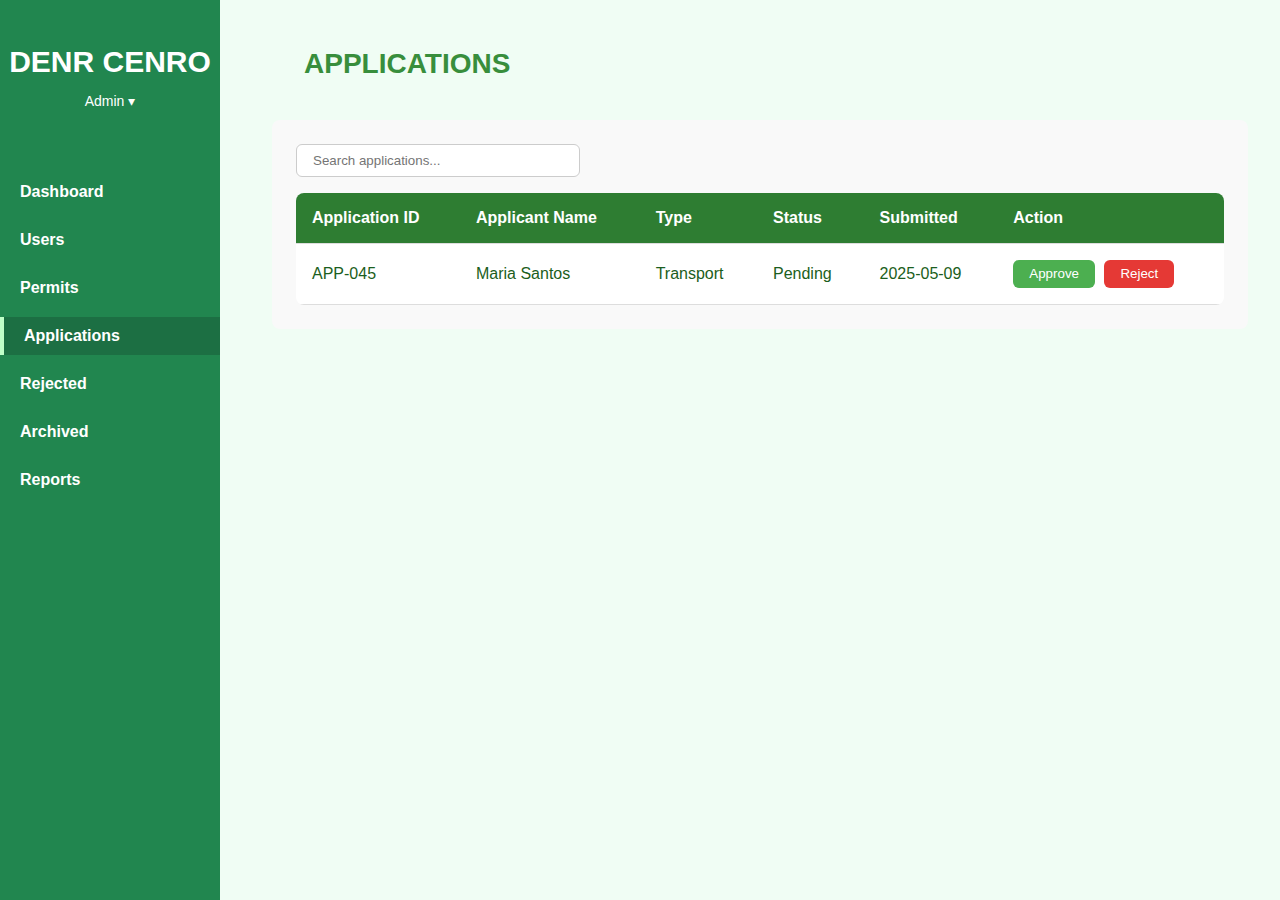
<file: applications.html>
<!DOCTYPE html>
<html lang="en">
<head>
  <meta charset="UTF-8" />
  <meta name="viewport" content="width=device-width, initial-scale=1.0"/>
  <title>Applications - Permit Verification System</title>
  <link rel="stylesheet" href="css/applications.css" />
</head>
<body>
 <div class="container">
    <aside class="sidebar">
  <div class="logo">
    <h2>DENR CENRO<br>  
    <div class="admin-dropdown">
      <button class="dropdown-toggle">Admin ▾</button>
      <div class="dropdown-content">
        <a href="profile.html">My Profile</a>
        <a href="login.html">Log Out</a>
      </div>
    </div></h2>
  </div>

  <nav class="sidebar-nav">
    <ul>
      <li><a href="admin-dashboard.html">Dashboard</a></li>
      <li><a href="users.html">Users</a></li>
      <li><a href="permits.html">Permits</a></li>
      <li><a href="#" class="active">Applications</a></li>
      <li><a href="rejected.html">Rejected</a></li>
      <li><a href="archived.html">Archived</a></li>
      <li><a href="reports.html">Reports</a></li>
    </ul>
  </nav>
</aside>

    <main class="dashboard">
      <div class="dashboard-header">
        <div class="logo-title">
          <h1>APPLICATIONS</h1>
        </div>
      </div>

      <section class="content">
        <div class="actions">
          <input type="text" placeholder="Search applications..." class="search-bar">
        </div>

        <table class="applications-table">
          <thead>
            <tr>
              <th>Application ID</th>
              <th>Applicant Name</th>
              <th>Type</th>
              <th>Status</th>
              <th>Submitted</th>
              <th>Action</th>
            </tr>
          </thead>
          <tbody>
            <tr>
              <td>APP-045</td>
              <td>Maria Santos</td>
              <td>Transport</td>
              <td>Pending</td>
              <td>2025-05-09</td>
              <td>
                <button class="approve-btn">Approve</button>
                <button class="reject-btn">Reject</button>
              </td>
            </tr>
            <!-- More rows -->
          </tbody>
        </table>
      </section>
    </main>
  </div>
</body>
</html>
</file>
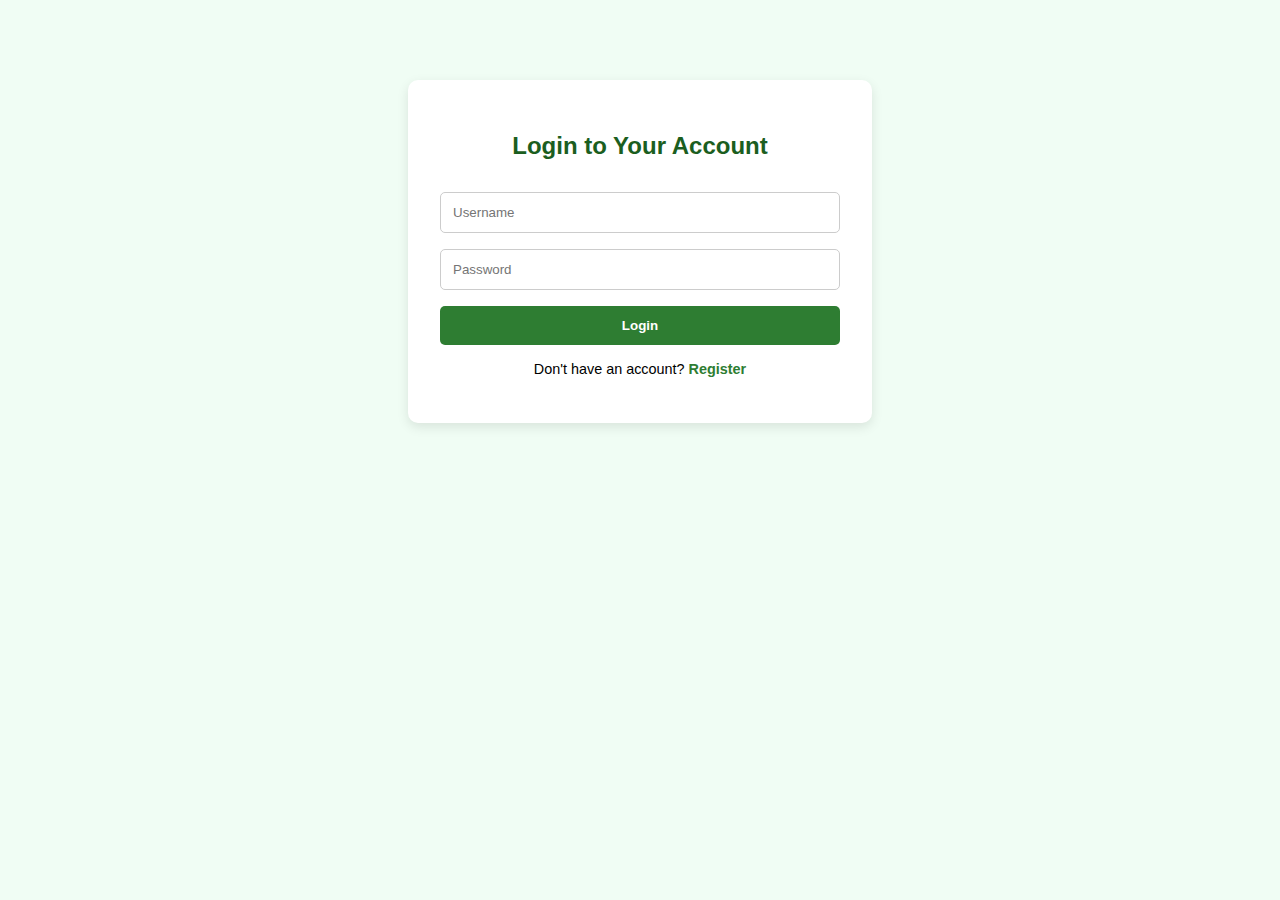
<file: login.html>
<!DOCTYPE html>
<html lang="en">
<head>
  <meta charset="UTF-8" />
  <meta name="viewport" content="width=device-width, initial-scale=1.0"/>
  <title>Login - Permit Verification System</title>
  <link rel="stylesheet" href="css/login.css" />
</head>
<body>
  <div class="auth-container">
    <h2>Login to Your Account</h2>
    <form action="login.php" method="POST">
      <input type="text" name="username" placeholder="Username" required />
      <input type="password" name="password" placeholder="Password" required />
      <button type="submit">Login</button>
      <p class="link-text">Don't have an account? <a href="register.html">Register</a></p>
    </form>
  </div>

  <!-- JavaScript file -->
  <script src="js/login.js"></script>
</body>
</html>
</file>
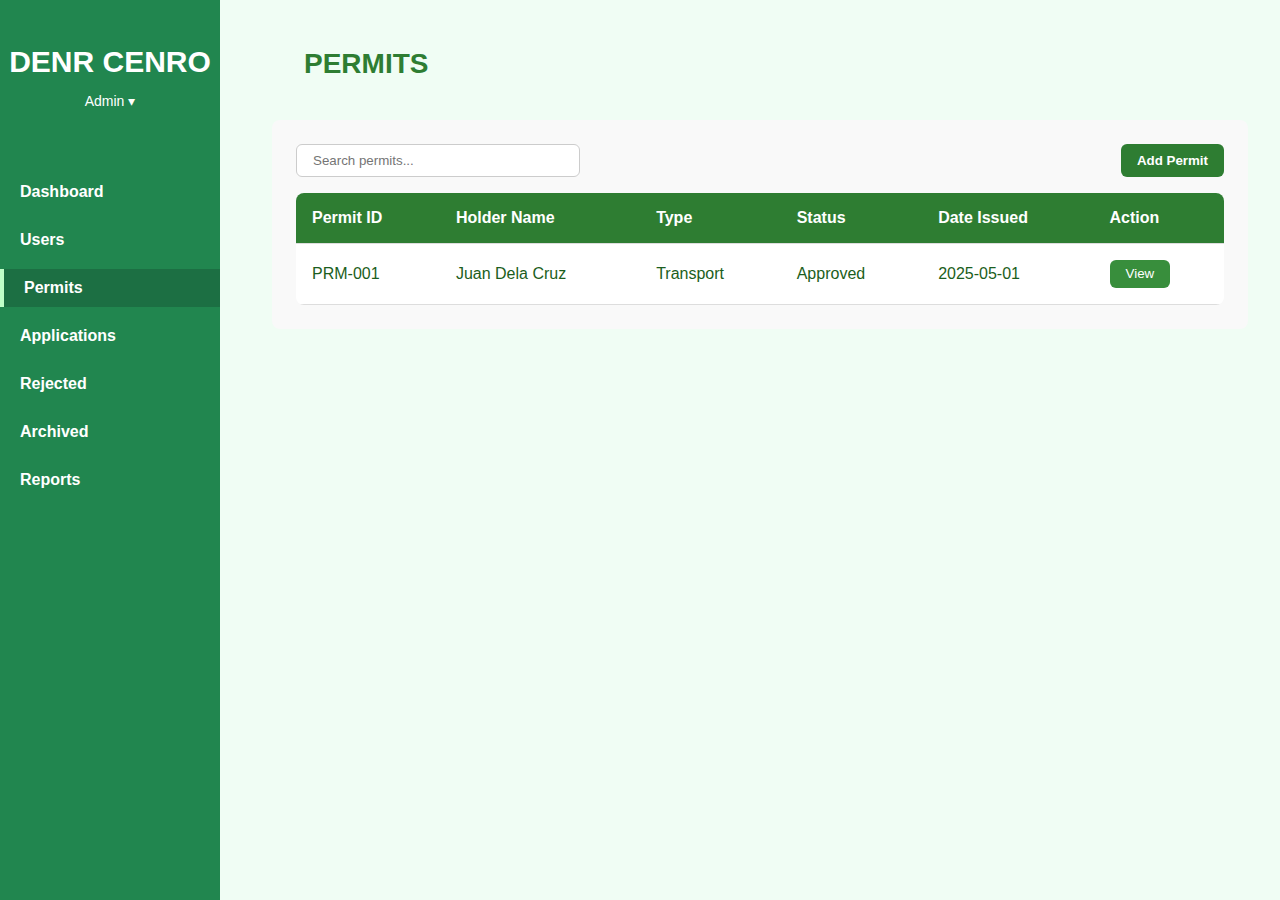
<file: permits.html>
<!DOCTYPE html>
<html lang="en">
<head>
  <meta charset="UTF-8" />
  <meta name="viewport" content="width=device-width, initial-scale=1.0"/>
  <title>Permits - Permit Verification System</title>
  <link rel="stylesheet" href="css/permits.css" />
</head>
<body>
 <div class="container">
    <aside class="sidebar">
  <div class="logo">
    <h2>DENR CENRO<br>  
    <div class="admin-dropdown">
      <button class="dropdown-toggle">Admin ▾</button>
      <div class="dropdown-content">
        <a href="profile.html">My Profile</a>
        <a href="login.html">Log Out</a>
      </div>
    </div></h2>
  </div>

  <nav class="sidebar-nav">
    <ul>
      <li><a href="admin-dashboard.html">Dashboard</a></li>
      <li><a href="users.html">Users</a></li>
      <li><a href="#" class="active" >Permits</a></li>
      <li><a href="applications.html">Applications</a></li>
      <li><a href="rejected.html">Rejected</a></li>
      <li><a href="archived.html">Archived</a></li>
      <li><a href="reports.html">Reports</a></li>
    </ul>
  </nav>
</aside>

    <main class="dashboard">
      <div class="dashboard-header">
        <div class="logo-title">
          <h1>PERMITS</h1>
        </div>
      </div>

      <section class="content">
        <div class="actions">
          <input type="text" placeholder="Search permits..." class="search-bar">
          <button class="add-btn">Add Permit</button>
        </div>

        <table class="permits-table">
          <thead>
            <tr>
              <th>Permit ID</th>
              <th>Holder Name</th>
              <th>Type</th>
              <th>Status</th>
              <th>Date Issued</th>
              <th>Action</th>
            </tr>
          </thead>
          <tbody>
            <tr>
              <td>PRM-001</td>
              <td>Juan Dela Cruz</td>
              <td>Transport</td>
              <td>Approved</td>
              <td>2025-05-01</td>
              <td><button class="view-btn">View</button></td>
            </tr>
            <!-- More rows dynamically -->
          </tbody>
        </table>
      </section>
    </main>
  </div>
</body>
</html>
</file>
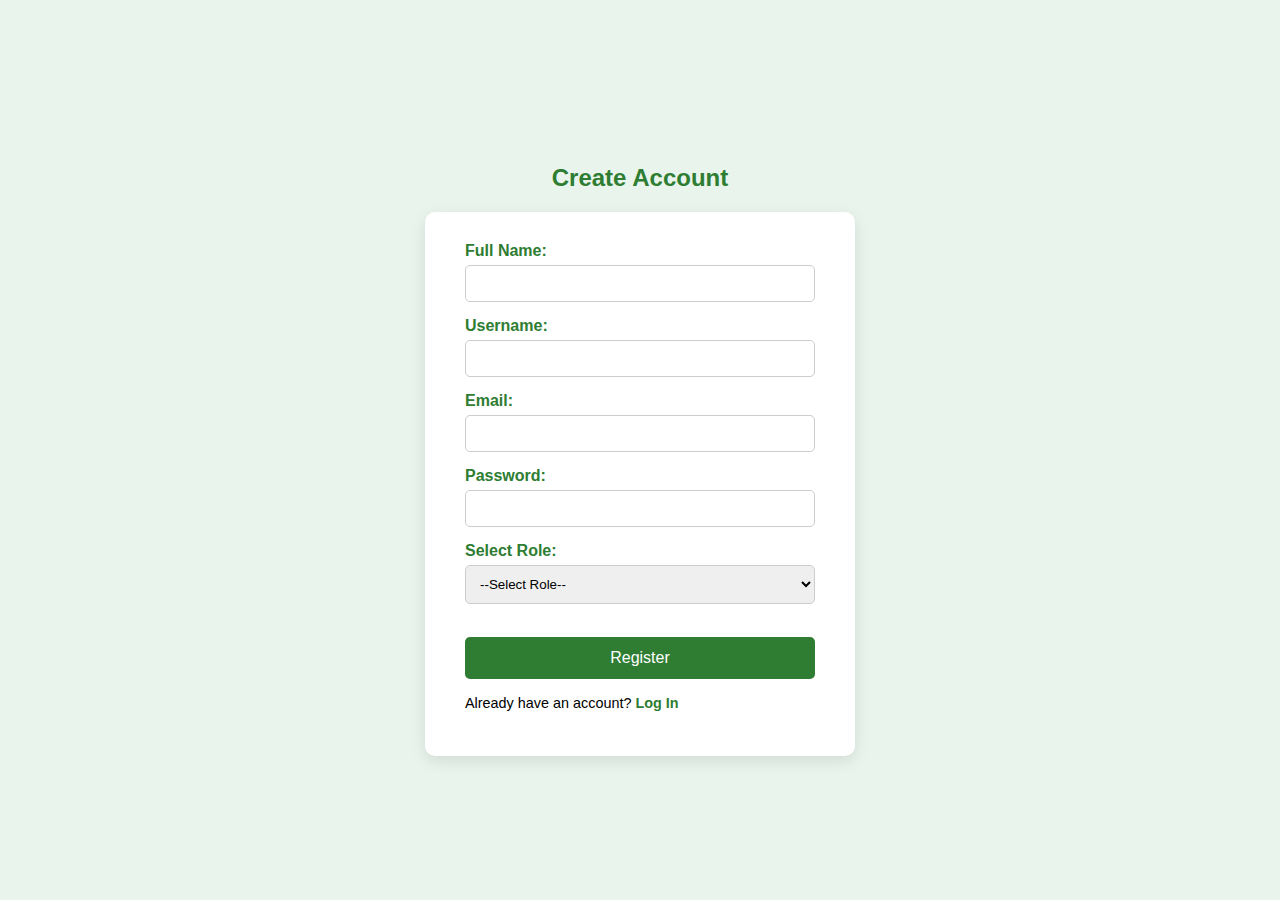
<file: register.html>
<!DOCTYPE html>
<html lang="en">
<head>
  <meta charset="UTF-8" />
  <meta name="viewport" content="width=device-width, initial-scale=1.0"/>
  <title>Register - Permit Verification System</title>
  <link rel="stylesheet" href="css/register.css" />
</head>
<body>
  <div class="auth-container">
    <h2>Create Account</h2>
    <form action="reg.php" method="POST">
    <label for="full_name">Full Name:</label>
    <input type="text" name="full_name" required>

    <label for="username">Username:</label>
    <input type="text" name="username" required>

    <label for="email">Email:</label><br>
    <input type="email" name="email" required>

    <label for="password">Password:</label>
    <input type="password" name="password" required>

    <label for="role">Select Role:</label><br>
    <select name="role" required>
      <option value="">--Select Role--</option>
      <option value="admin">Admin</option>
      <option value="user">User</option>
      <option value="verifier">Verifier</option>
    </select><br><br>

    <button type="submit">Register</button>

    <p class="link-text">Already have an account? <a href="login.html">Log In</a></p>
  </form>
  </div>

  <!-- JavaScript file -->
  <script src="js/register.js"></script>
</body>
</html>
</file>
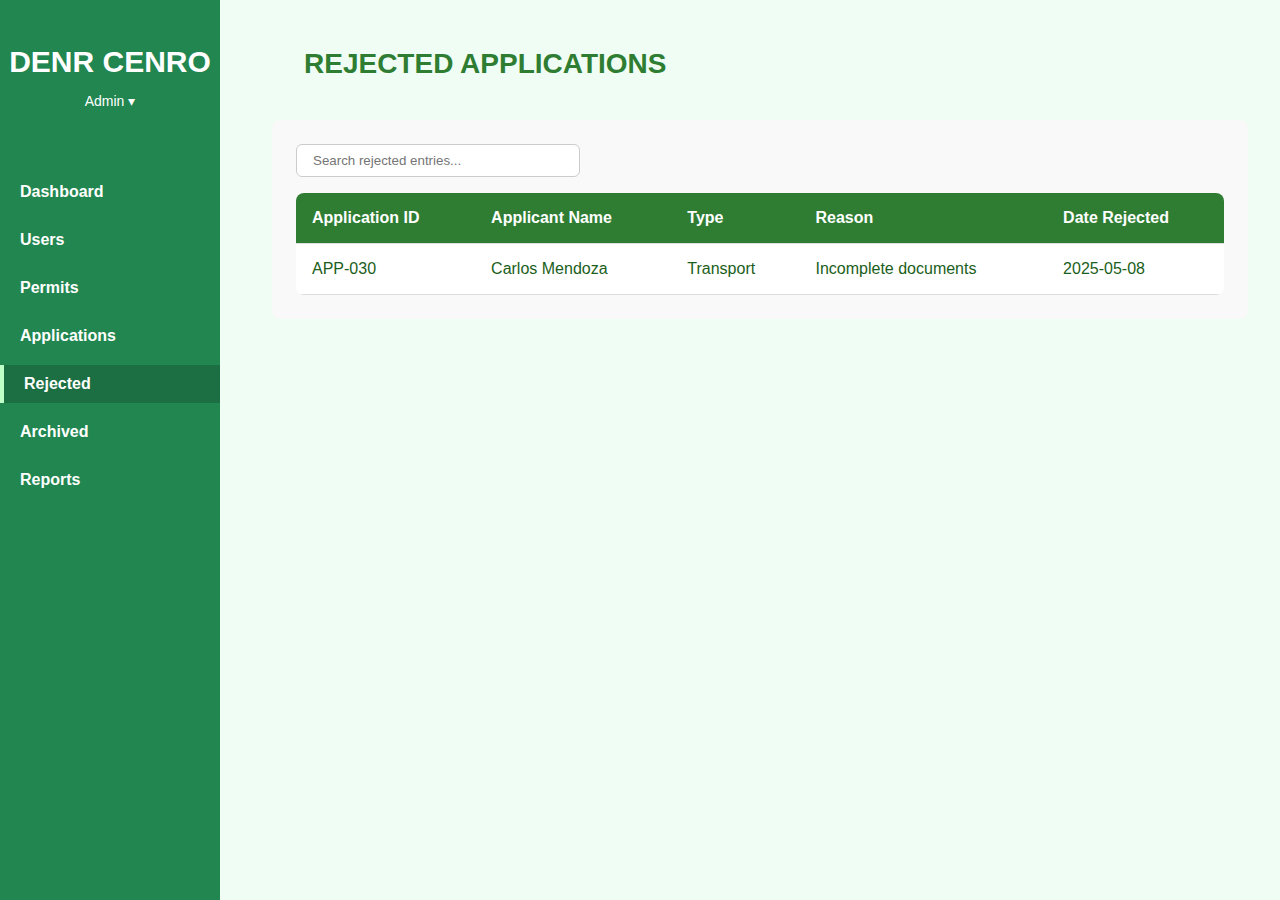
<file: rejected.html>
<!DOCTYPE html>
<html lang="en">
<head>
  <meta charset="UTF-8" />
  <meta name="viewport" content="width=device-width, initial-scale=1.0"/>
  <title>Rejected Permits - Permit Verification System</title>
  <link rel="stylesheet" href="css/rejected.css" />
</head>
<body>
  <div class="container">
    <aside class="sidebar">
  <div class="logo">
    <h2>DENR CENRO<br>  
    <div class="admin-dropdown">
      <button class="dropdown-toggle">Admin ▾</button>
      <div class="dropdown-content">
        <a href="profile.html">My Profile</a>
        <a href="login.html">Log Out</a>
      </div>
    </div></h2>
  </div>

  <nav class="sidebar-nav">
    <ul>
      <li><a href="admin-dashboard.html">Dashboard</a></li>
      <li><a href="users.html">Users</a></li>
      <li><a href="permits.html">Permits</a></li>
      <li><a href="applications.html">Applications</a></li>
      <li><a href="#" class="active">Rejected</a></li>
      <li><a href="archived.html">Archived</a></li>
      <li><a href="reports.html">Reports</a></li>
    </ul>
  </nav>
</aside>

    <main class="dashboard">
      <div class="dashboard-header">
        <div class="logo-title">
          <h1>REJECTED APPLICATIONS</h1>
        </div>
      </div>

      <section class="content">
        <div class="actions">
          <input type="text" placeholder="Search rejected entries..." class="search-bar">
        </div>

        <table class="rejected-table">
          <thead>
            <tr>
              <th>Application ID</th>
              <th>Applicant Name</th>
              <th>Type</th>
              <th>Reason</th>
              <th>Date Rejected</th>
            </tr>
          </thead>
          <tbody>
            <tr>
              <td>APP-030</td>
              <td>Carlos Mendoza</td>
              <td>Transport</td>
              <td>Incomplete documents</td>
              <td>2025-05-08</td>
            </tr>
            <!-- Additional rows -->
          </tbody>
        </table>
      </section>
    </main>
  </div>
</body>
</html>
</file>
<file: css/applications.css>
/* Import dashboard styles */
@import url('admin-dashboard.css');

.dashboard-header {
  color: white;
  padding: 1rem 2rem;
  border-radius: 8px;
  margin-bottom: 1.5rem;
}

.logo-title h1 {
  margin: 0;
  font-size: 1.75rem;
  color:#388e3c;
}

.content {
  background-color: #f9f9f9;
  padding: 1.5rem;
  border-radius: 8px;
}

.actions {
  display: flex;
  justify-content: space-between;
  margin-bottom: 1rem;
}

.search-bar {
  padding: 0.5rem 1rem;
  width: 250px;
  border-radius: 6px;
  border: 1px solid #ccc;
}

/* Table */
.applications-table {
  width: 100%;
  border-collapse: collapse;
  background-color: white;
  border-radius: 8px;
  overflow: hidden;
  
}

.applications-table th,
.applications-table td {
  padding: 1rem;
  text-align: left;
  border-bottom: 1px solid #ddd;
}

.applications-table th {
  background-color: #2e7d32;
  color: white;
}

.approve-btn {
  background-color: #4caf50;
  color: white;
  padding: 0.4rem 1rem;
  border: none;
  border-radius: 6px;
  margin-right: 5px;
  cursor: pointer;
}

.reject-btn {
  background-color: #e53935;
  color: white;
  padding: 0.4rem 1rem;
  border: none;
  border-radius: 6px;
  cursor: pointer;
}

.approve-btn:hover {
  background-color: #388e3c;
}

.reject-btn:hover {
  background-color: #c62828;
}
</file>
<file: css/login.css>
body {
  background-color: #f0fdf4;
  font-family: 'Segoe UI', sans-serif;
  margin: 0;
  padding: 0;
}

.auth-container {
  max-width: 400px;
  margin: 5rem auto;
  padding: 2rem;
  background-color: #ffffff;
  border-radius: 10px;
  box-shadow: 0 4px 12px rgba(0, 0, 0, 0.1);
  text-align: center;
}

h2 {
  margin-bottom: 2rem;
  color: #1b5e20;
}

form {
  display: flex;
  flex-direction: column;
}

input {
  padding: 0.75rem;
  margin-bottom: 1rem;
  border: 1px solid #ccc;
  border-radius: 5px;
}

button {
  background-color: #2e7d32;
  color: white;
  padding: 0.75rem;
  border: none;
  border-radius: 5px;
  font-weight: bold;
  cursor: pointer;
}

button:hover {
  background-color: #1b5e20;
}

.link-text {
  margin-top: 1rem;
  font-size: 0.9rem;
}

.link-text a {
  color: #2e7d32;
  text-decoration: none;
  font-weight: bold;
}
</file>
<file: css/permits.css>
/* Import shared styles */
@import url('admin-dashboard.css');

.dashboard-header {
  color: white;
  padding: 1rem 2rem;
  border-radius: 8px;
  margin-bottom: 1.5rem;
}

.logo-title h1 {
  margin: 0;
  font-size: 1.75rem;
  color:#2e7d32;
}

/* Content */
.content {
  background-color: #f9f9f9;
  padding: 1.5rem;
  border-radius: 8px;
}

.actions {
  display: flex;
  justify-content: space-between;
  margin-bottom: 1rem;
}

.search-bar {
  padding: 0.5rem 1rem;
  width: 250px;
  border-radius: 6px;
  border: 1px solid #ccc;
}

.add-btn {
  background-color: #2e7d32;
  color: white;
  padding: 0.5rem 1rem;
  border: none;
  border-radius: 6px;
  font-weight: bold;
  cursor: pointer;
}

.add-btn:hover {
  background-color: #1b5e20;
}

/* Table */
.permits-table {
  width: 100%;
  border-collapse: collapse;
  background-color: white;
  border-radius: 8px;
  overflow: hidden;
}

.permits-table th,
.permits-table td {
  padding: 1rem;
  text-align: left;
  border-bottom: 1px solid #ddd;
}

.permits-table th {
  background-color: #2e7d32;
  color: white;
}

.view-btn {
  background-color: #388e3c;
  color: white;
  border: none;
  padding: 0.4rem 1rem;
  border-radius: 6px;
  cursor: pointer;
}

.view-btn:hover {
  background-color: #2e7d32;
}
</file>
<file: css/register.css>
/* style.css */
body {
  font-family: 'Segoe UI', sans-serif;
  background-color: #e9f5ec;
  display: flex;
  justify-content: center;
  align-items: center;
  height: 100vh;
  margin: 0;
}

form {
  background-color: #ffffff;
  padding: 30px 40px;
  border-radius: 10px;
  box-shadow: 0 5px 15px rgba(0, 0, 0, 0.1);
  width: 350px;
}

h2 {
  text-align: center;
  color: #2e7d32;
  margin-bottom: 20px;
}

label {
  font-weight: bold;
  color: #2e7d32;
}

input, select {
  width: 100%;
  padding: 10px;
  margin-top: 5px;
  margin-bottom: 15px;
  border: 1px solid #ccc;
  border-radius: 5px;
  box-sizing: border-box;
}

button {
  width: 100%;
  background-color: #2e7d32;
  color: white;
  border: none;
  padding: 12px;
  border-radius: 5px;
  font-size: 16px;
  cursor: pointer;
  transition: 0.3s;
}

button:hover {
  background-color: #27672a;
}
.link-text {
  margin-top: 1rem;
  font-size: 0.9rem;
}

.link-text a {
  color: #2e7d32;
  text-decoration: none;
  font-weight: bold;
}
</file>
<file: css/rejected.css>
@import url('admin-dashboard.css');

.dashboard-header {
  color: white;
  padding: 1rem 2rem;
  border-radius: 8px;
  margin-bottom: 1.5rem;
}

.logo-title h1 {
  margin: 0;
  font-size: 1.75rem;
  color:#2e7d32;
}

.content {
  background-color: #f9f9f9;
  padding: 1.5rem;
  border-radius: 8px;
}

.actions {
  display: flex;
  justify-content: space-between;
  margin-bottom: 1rem;
}

.search-bar {
  padding: 0.5rem 1rem;
  width: 250px;
  border-radius: 6px;
  border: 1px solid #ccc;
}

/* Table styling */
.rejected-table {
  width: 100%;
  border-collapse: collapse;
  background-color: white;
  border-radius: 8px;
  overflow: hidden;
}

.rejected-table th,
.rejected-table td {
  padding: 1rem;
  text-align: left;
  border-bottom: 1px solid #ddd;
}

.rejected-table th {
  background-color: #2e7d32;
  color: white;
}
</file>
